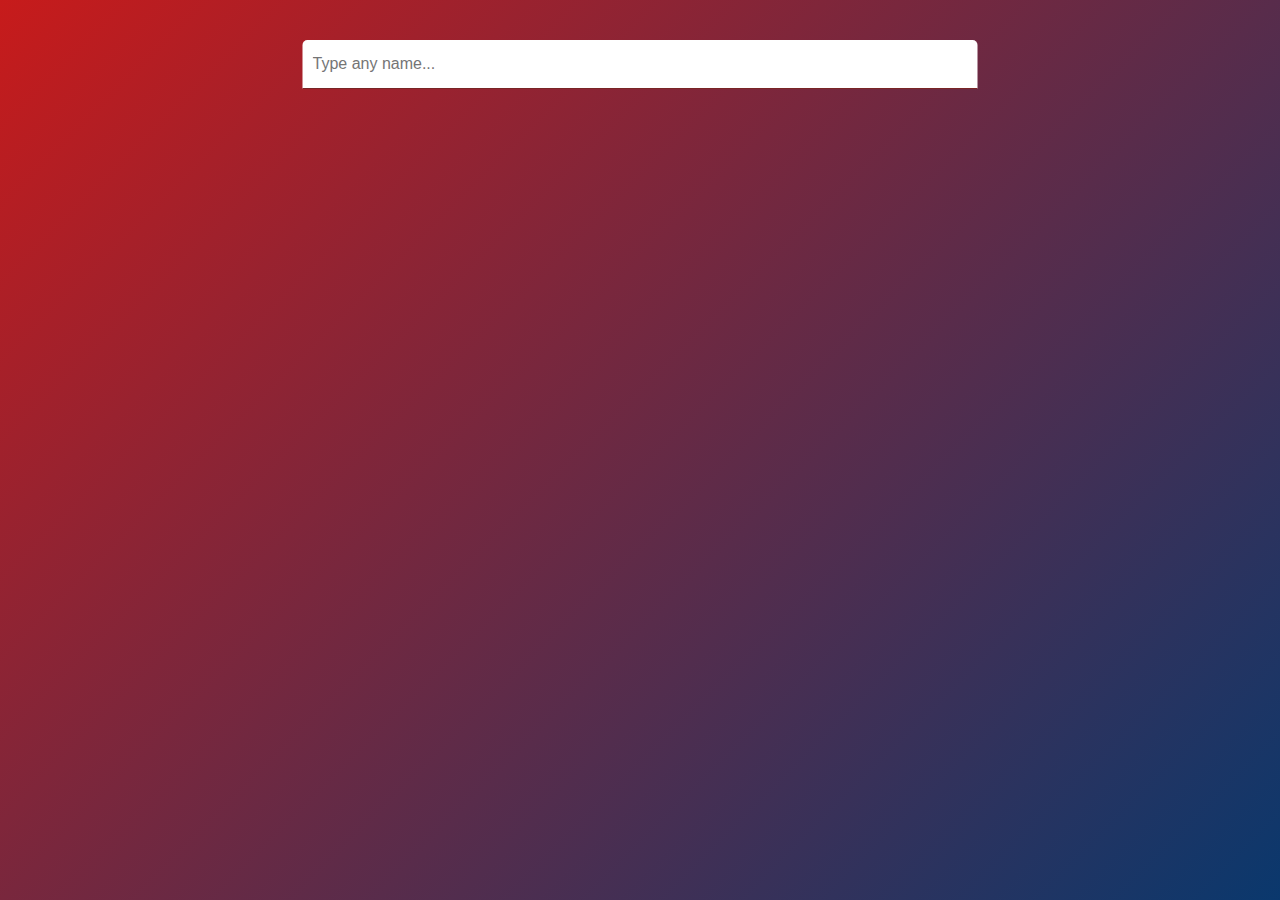
<file: Autocomplete Input/index.html>
<!DOCTYPE html>
<html lang="en">
  <head>
    <meta name="viewport" content="width=device-width, initial-scale=1.0" />
    <title>Js Auto complete</title>
    <link href="https://fonts.googleapis.com/css2?family=Poppins&display=swap" rel="stylesheet"/>
    <link rel="stylesheet" href="style.css" />
  </head>

  <body>
    <form autocomplete="off">
      <div>
        <input type="text" id="input" placeholder="Type any name..." />
      </div>
      <ul class="list">

      </ul>
    </form>
    <script src="script.js"></script>
  </body>
</html>
</file>
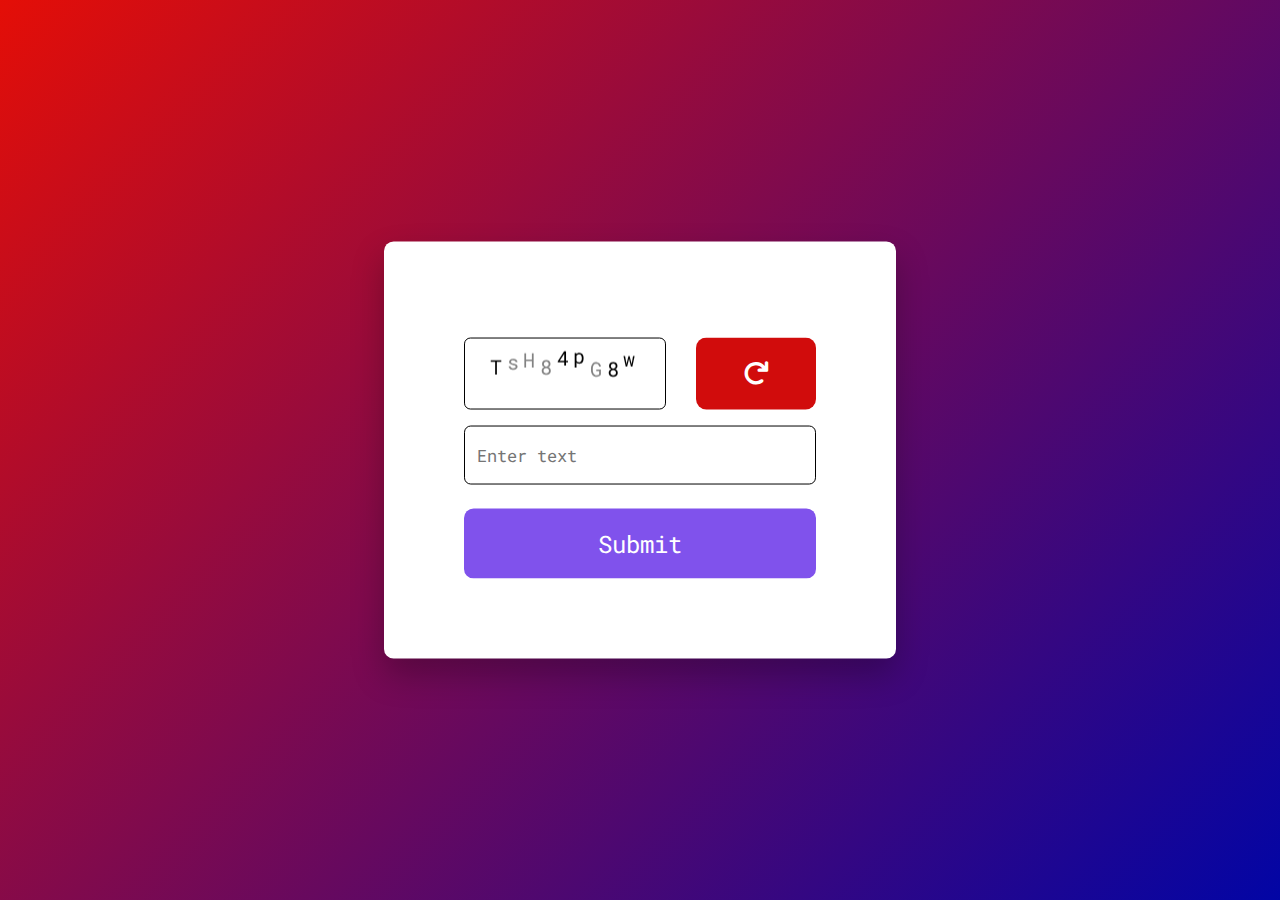
<file: Captcha Generator/index.html>
<!DOCTYPE html>
<html lang="en">
  <head>
    <meta name="viewport" content="width=device-width, initial-scale=1.0" />
    <title>JS Captcha</title>
    <link rel="stylesheet" href="https://cdnjs.cloudflare.com/ajax/libs/font-awesome/6.0.0/css/all.min.css"/>
    <link href="https://fonts.googleapis.com/css2?family=Roboto+Mono:wght@500&display=swap" rel="stylesheet"/>
    <link rel="stylesheet" href="style.css" />
  </head>
  <body>
    <div class="container">

      <div class="wrapper">
        <canvas id="canvas" width="200" height="70"></canvas>
        <button id="reload-button">
          <i class="fa-solid fa-arrow-rotate-right"></i>
        </button>
      </div>
      
      <input type="text" id="user-input" placeholder="Enter text"/>
      <button id="submit-button">Submit</button>

    </div>


    <script src="script.js"></script>
  </body>
</html>
</file>
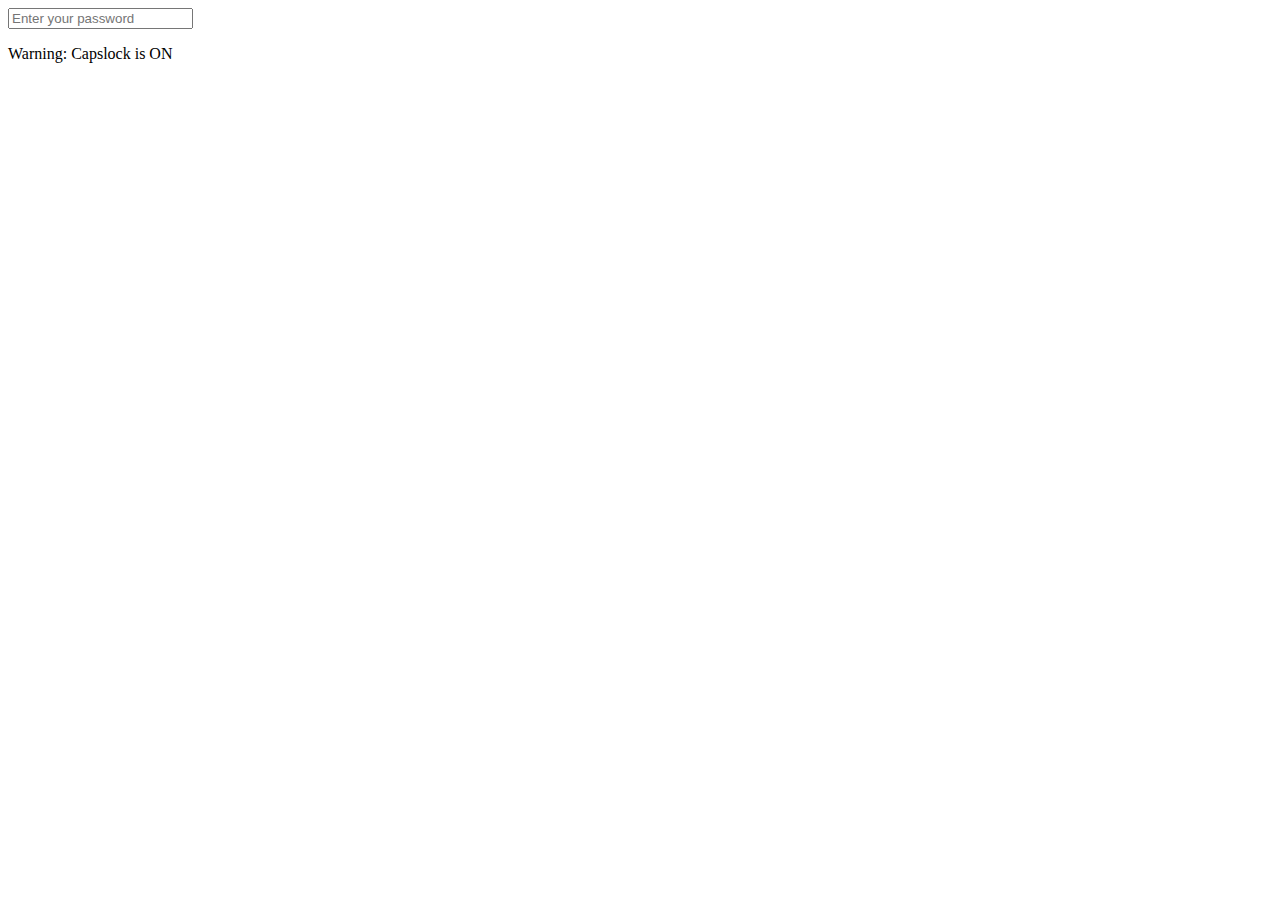
<file: Detect Capslock/index.html>
<!DOCTYPE html>
<html lang="en">
<head>
</head>
<body>
    <div class="container">
        <input type="password" id="password" placeholder="Enter your password">
        <p id="warning">Warning: Capslock is ON</p>
    </div>

    <!--Script-->
    <script>const password = document.querySelector("#password");
        const warning = document.querySelector("#warning");
        
        password.addEventListener("keyup", function(e){
            if(e.getModifierState("CapsLock")){
                warning.style.display = "block";
            }
            else{
                warning.style.display = "none";
            }
        });</script>
</body>
</html>
</file>
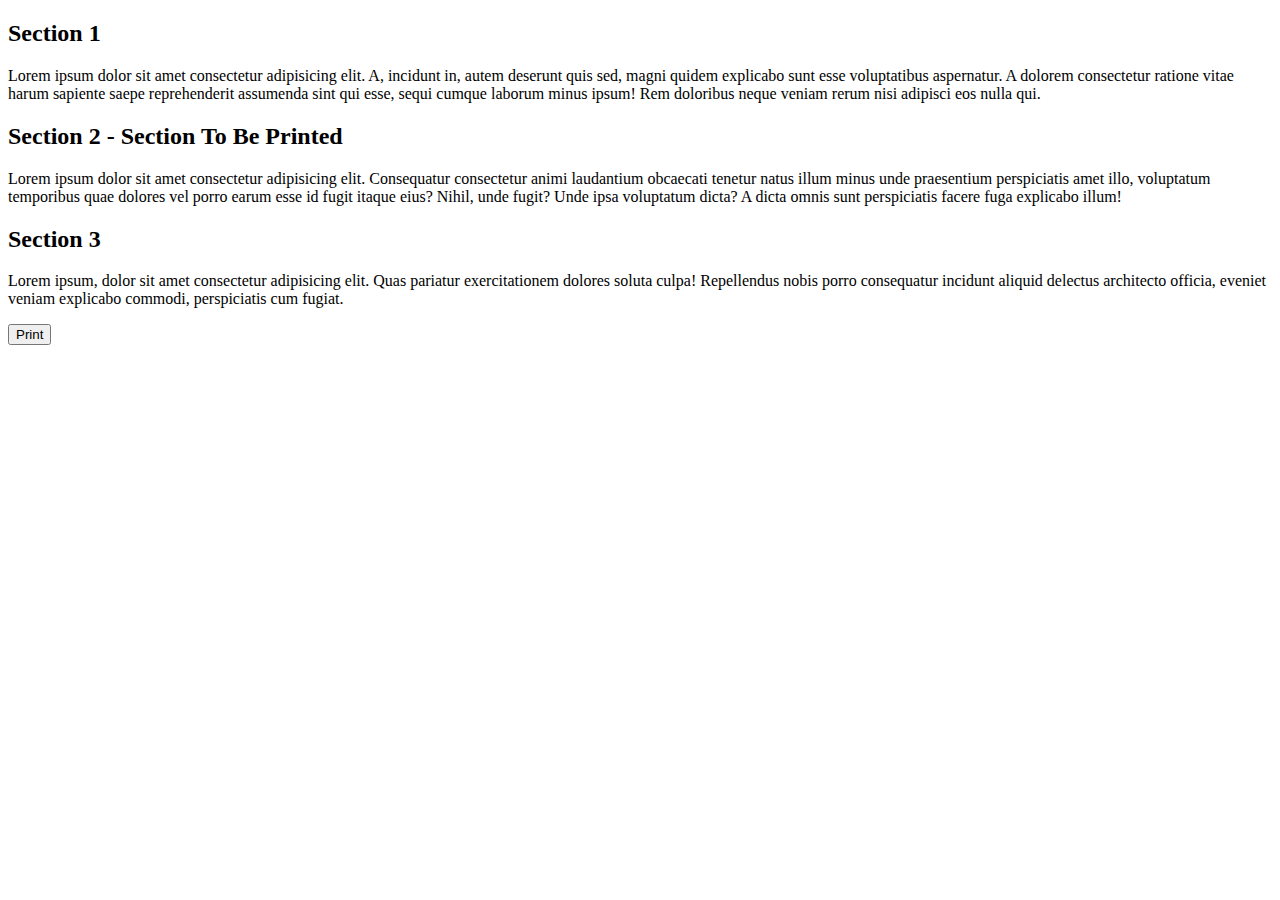
<file: Print A Div/index.html>
<!DOCTYPE html>
<html lang="en">
<head>
    <meta name="viewport" content="width=device-width, initial-scale=1.0">
    <title>Print Div Content</title>
    <!-- Stylesheet -->
    <style>
        @media print{
    #s1, #s3{
        visibility: hidden;
    }
}
    </style>
</head>
<body>
    <section id="s1">
        <h2>Section 1</h2>
        <p>
            Lorem ipsum dolor sit amet consectetur adipisicing elit. A, incidunt in, autem deserunt quis sed, magni quidem explicabo sunt esse voluptatibus aspernatur. A dolorem consectetur ratione vitae harum sapiente saepe reprehenderit assumenda sint qui esse, sequi cumque laborum minus ipsum! Rem doloribus neque veniam rerum nisi adipisci eos nulla qui.
        </p>
    </section>

    <section id="my-section">
        <h2>Section 2 - Section To Be Printed</h2>
        <p>Lorem ipsum dolor sit amet consectetur adipisicing elit. Consequatur consectetur animi laudantium obcaecati tenetur natus illum minus unde praesentium perspiciatis amet illo, voluptatum temporibus quae dolores vel porro earum esse id fugit itaque eius? Nihil, unde fugit? Unde ipsa voluptatum dicta? A dicta omnis sunt perspiciatis facere fuga explicabo illum!</p>
    </section>

    <section id="s3">
        <h2>Section 3</h2>
        <p>
            Lorem ipsum, dolor sit amet consectetur adipisicing elit. Quas pariatur exercitationem dolores soluta culpa! Repellendus nobis porro consequatur incidunt aliquid delectus architecto officia, eveniet veniam explicabo commodi, perspiciatis cum fugiat.
        </p>
    </section>

    <button onclick="window.print()">Print</button>
</body>
</html>
</file>
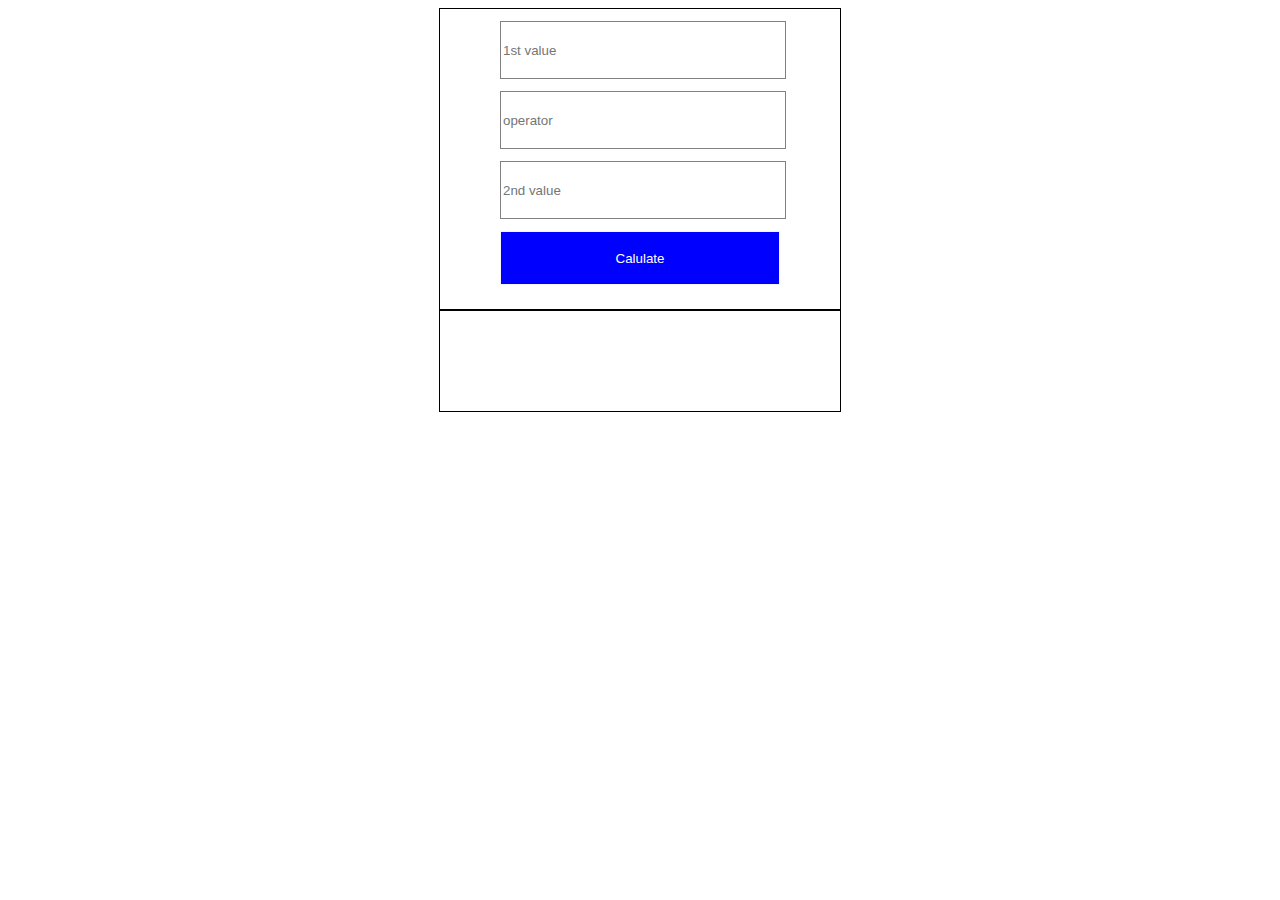
<file: calculator.html>
<!DOCTYPE html>
<html lang="en">
<head>
    <meta charset="UTF-8">
    <meta name="viewport" content="width=device-width, initial-scale=1.0">
    <title>cal</title>
    <style>
        .div{
            border:1px solid black;
            background-color: light grey;
            height:300px;
            width:400px;
            margin: auto;
        }
        .ans{
            border:1px solid black;
            background-color: light grey;
            height:100px;
            width:400px;
            margin: auto;
        }
        input{
            height:18%;
            width:70%;
            margin-left: 15%;
            margin-top: 3%;
            border: 1px solid grey;
        }
        button{
            height:18%;
            width:70%;
            margin-left: 15%;
            margin-top: 3%;
            background-color: blue;
            color: white;
            border: 1px solid rgb(244, 244, 245);
        }
    </style>
</head>
<body>
    <div class="div">
        <input type="text" placeholder="1st value">       
        <input type="text" placeholder="operator">
        <input type="text" placeholder="2nd value">
        <button onclick="cal()">Calulate</button>
    </div>
    <div class="ans">
    </div>
</body>
<script>
    function cal()
    {
        var a=document.getElementsByTagName('input')[0].value
        var b=document.getElementsByTagName('input')[1].value
        var c=document.getElementsByTagName('input')[2].value
        if(c=='+')
        {
            var d=a+b;
        }
        else if(c=='-')
        {
            var d=a-b;
        }
        else if(c=='*')
        {
            var d=a*b;
        }
        else if(c=='/')
        {
            var d=a/b;
        }

        document.getElementsByClassName('ans')[0].innerHTML=`${a}  ${c}  ${b}  =  ${d} `        

    }
</script>
</html>
</file>
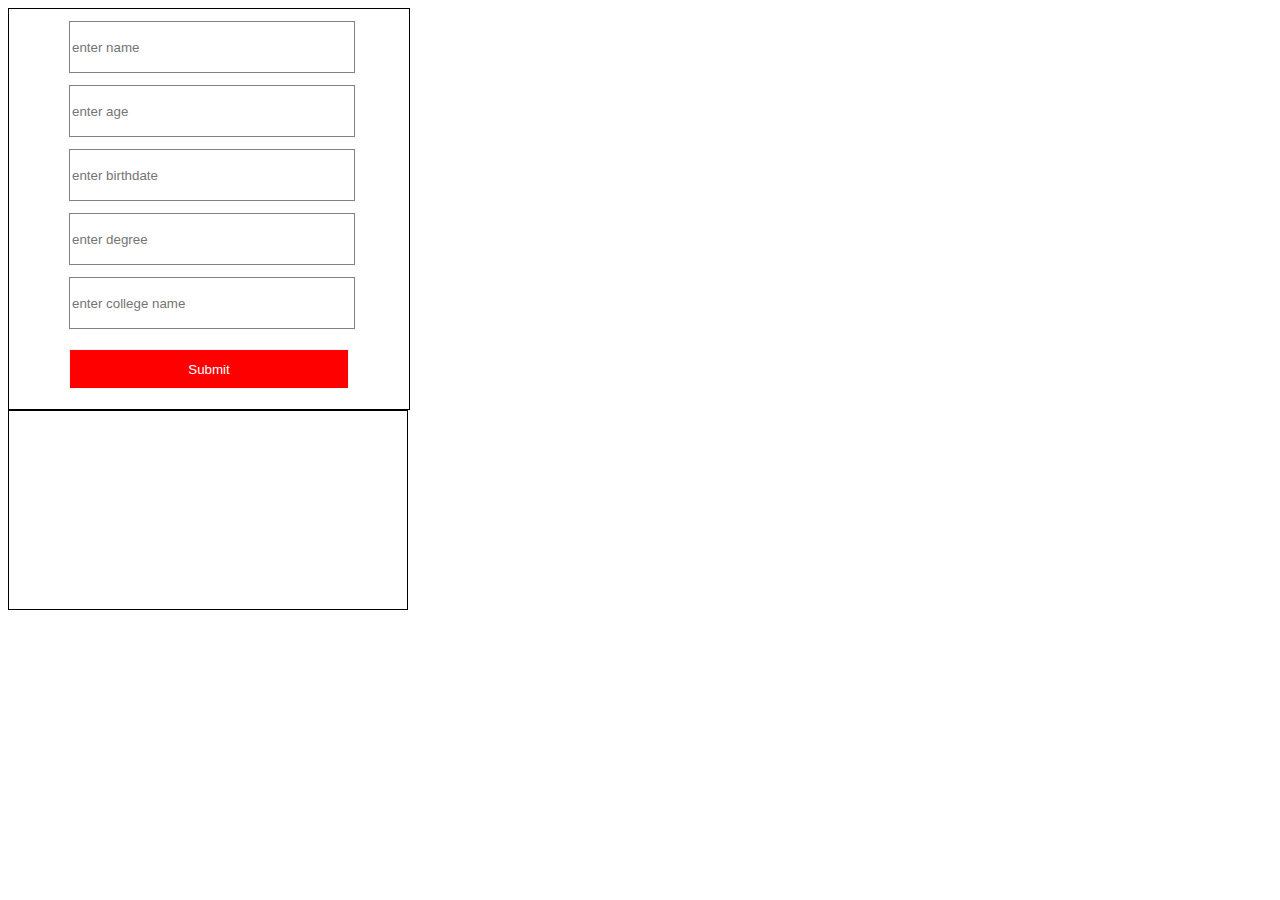
<file: form.html>
<!DOCTYPE html>
<html lang="en">
<head>
    <meta charset="UTF-8">
    <meta name="viewport" content="width=device-width, initial-scale=1.0">
    <title>cal</title>
    <style>
        .div{
            border:1px solid black;
            background-color: light grey;
            height:400px;
            width:400px;
        }
        .ans{
            border:1px solid black;
            background-color: light lightcoral;
            height:200px;
            width:400px;
            line-height: 25px;
            font-size: 25px;
            padding-left: 4%;
            box-sizing: border-box;
        }
        input{
            height:12%;
            width:70%;
            margin-left: 15%;
            margin-top: 3%;
            border: 1px solid grey;
        }
        button{
            height:10%;
            width:70%;
            background-color: red;
            color: white;
            margin-left: 15%;
            margin-top: 5%;
            border: 1px solid rgb(244, 244, 245);
        }
    </style>
</head>
<body>
    <div class="div">
        <input type="text" placeholder="enter name">       
        <input type="text" placeholder="enter age">
        <input type="text" placeholder="enter birthdate">
        <input type="text" placeholder="enter degree">
        <input type="text" placeholder="enter college name">
        <button onclick="cal()"> Submit </button>
    </div>
    <div class="ans">
    </div>
</body>
<script>
    function cal()
    {
        var a=document.getElementsByTagName('input')[0].value
        var b=document.getElementsByTagName('input')[1].value
        var c=document.getElementsByTagName('input')[2].value
        var d=document.getElementsByTagName('input')[3].value
        var e=document.getElementsByTagName('input')[4].value
     

        document.getElementsByClassName('ans')[0].innerHTML=`<br>Your name : ${a}<br> your age:  ${b}<br>
        your birthday :  ${b}  <br> your degree :  ${d} <br> your college ${e} `        

    }
</script>
</html>
</file>
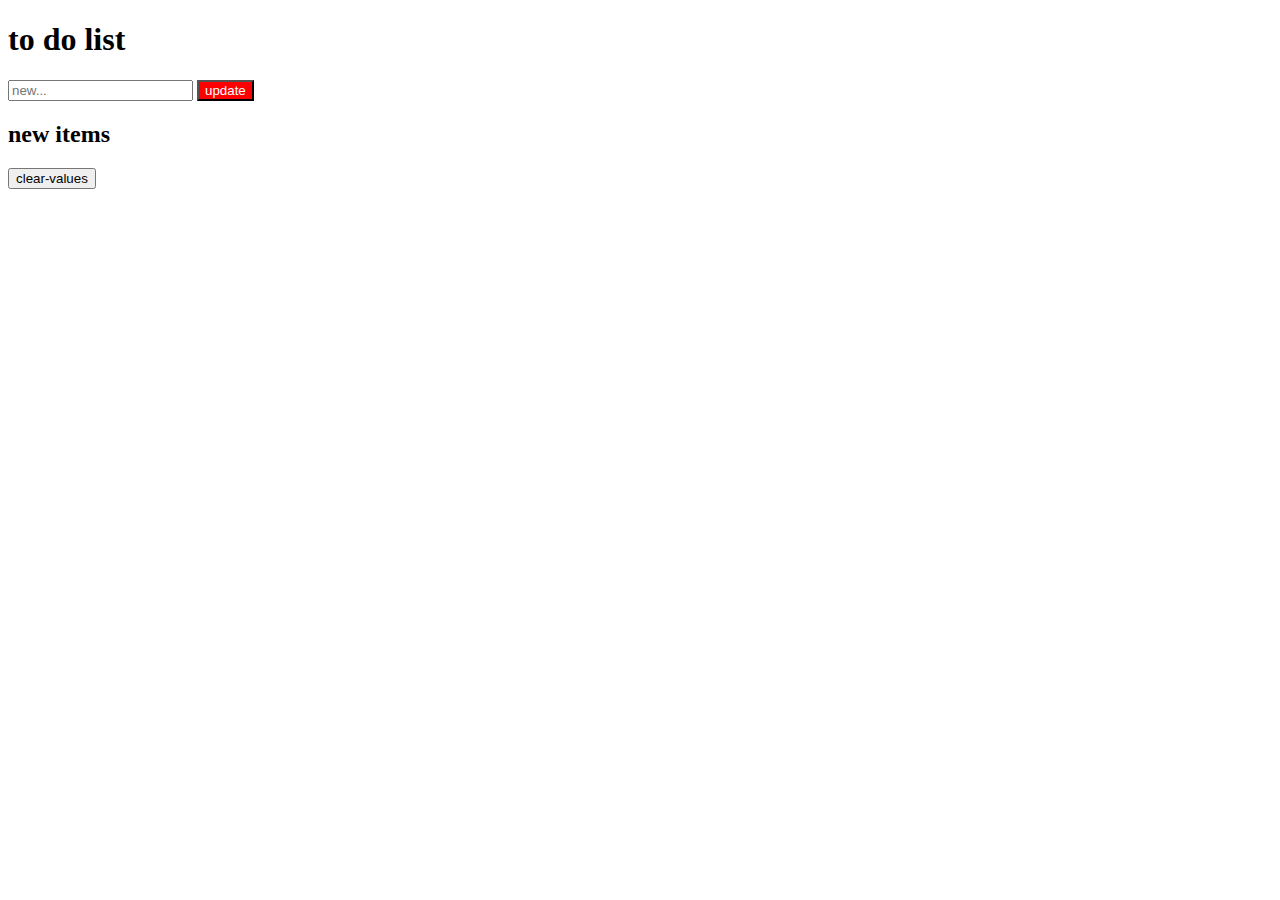
<file: to do list.html>
<!DOCTYPE html>
<html lang="en">
<head>
    <meta charset="UTF-8">
    <meta name="viewport" content="width=device-width, initial-scale=1.0">
    <title>To Do List</title>
    <style>
        li{
            background-color: rgb(94, 252, 115);
            height: 40px;
            width:200px;
            padding: 10px 20px;
            box-sizing: border-box;
            margin-top: 5px;
            position: relative;
        }
        .del{
            background-color: blue;
            color: white;
            position: absolute;
            right: 5%;
        }
        .up{
            background-color: red;
            color:white;
            margin-left:x0px;
            margin-top:0px;
        }
        .edt{
            background-color: blue;
            color: white;
            position: absolute;
            right: 35%;
        }
    </style>
</head>
<body>
    <h1>to do list</h1>
    <form action="">
        <input type="text" name="" id="" placeholder="new...">
        <button type="button" onclick="updatevalue(event)" class="up">update</button>
    </form>
    <h2>new items</h2>
    <ul>

    </ul>
    <button onclick="c()">clear-values</button>
</body>
<!-- /////////////////////////////////////////// -->
<script>
    let ul=document.querySelector("ul")
    let input=document.querySelector("input")
    let form=document.querySelector("form")

    let itemarray=localStorage.getItem("i") ? JSON.parse(localStorage.getItem("i")) : []//make array to store values
                               //if array has item it convert into prase and show else it store empty array
    //console.log(itemarray);

    form.addEventListener("submit",function(e){     //store when enter
        e.preventDefault()                          //it focus on input after pressing enter
        itemarray.push(input.value)                 //push value of user into array
        localStorage.setItem("i",JSON.stringify(itemarray)) //set item after making string
        limaker(input.value)
        input.value="  "          
    })

    let data=JSON.parse(localStorage.getItem("i"))
     data.forEach((data,index)=>
     limaker(data,index))

    function limaker(text,index)/////////////////////////////////////////
    {   
        let li=document.createElement("li")
        li.innerHTML=text
        ul.appendChild(li)

        let b=document.createElement("button")//add delete
        b.innerHTML="delete"
        b.classList.add("del")
        li.appendChild(b)
        b.onclick=function(){
            deletework(index)
        }   

        let e=document.createElement("button")  //add edit
        e.innerHTML="edit"
        e.classList.add("edt")
        li.appendChild(e)
        e.onclick=function(){
            edit(text,index)
        }   
    }
    function deletework(i)////////////////////////////////////
    {
        itemarray.splice(i,1)//delete from array
        localStorage.setItem("i",JSON.stringify(itemarray))//add delteted array in local storage
        location.reload()// reload page
    }
    let handler=-1

    function edit(value,i)//////////////////////////////////////
    { 
      input.value=value
      handler=i
    }

    function updatevalue(e)/////////////////////////////////
    {
        let newvalue=input.value
        if(handler===-1){
            alert("pres enter key for new data")
        }
        else{
        itemarray[handler]=newvalue
        localStorage.setItem("i",JSON.stringify(itemarray))
        ul.innerHTML=" "

        itemarray.forEach((data,index)=>
        limaker(data,index))
        }
        input.value=""
        handler=-1
    }
    function c()    ////////////////////////////////////////////
    {
        ul.innerHTML=" "
        localStorage.clear();
        console.log("cleared")
    }
</script>
</html>
</file>
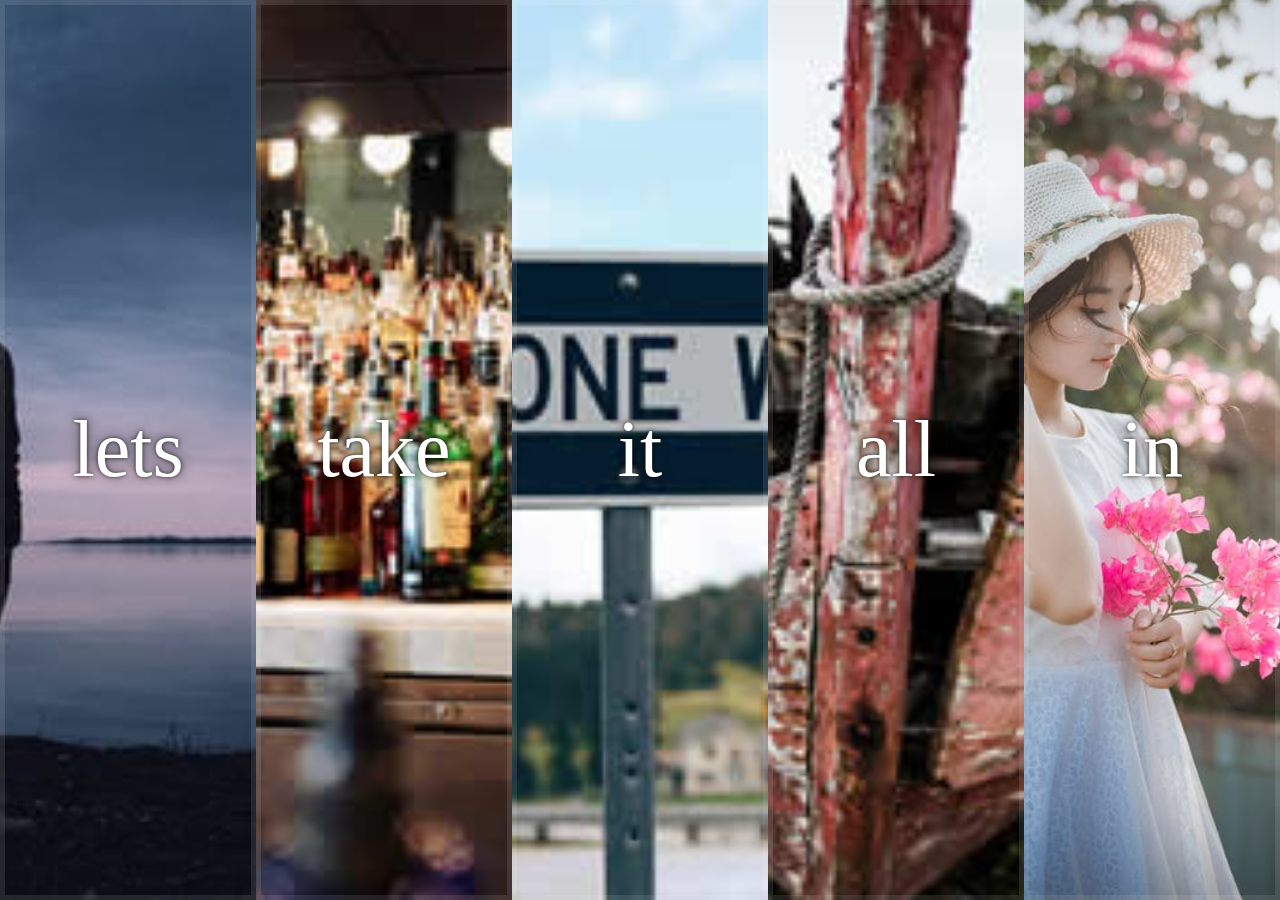
<file: assendent-theme/aa.html>
<!DOCTYPE html>
<html lang="en">
<head>
    <meta charset="UTF-8">
    <meta name="viewport" content="width=device-width, initial-scale=1.0">
    <title>Document</title>
    <link rel="stylesheet" href="aa.css">
</head>
<body>
    <div class="panels">
        <div class="panel panel1">
            <p>hey</p>
            <p>lets</p>
            <p>dance</p>
        </div>
        <div class="panel panel2">
            <p>give</p>
            <p>take</p>
            <p>recieve</p>
        </div>
        <div class="panel panel3">
            <p>experience</p>
            <p>it</p>
            <p>today</p>
        </div>
        <div class="panel panel4">
            <p>give</p>
            <p>all</p>
            <p>you can</p>
        </div>
        <div class="panel panel5">
            <p>life</p>
            <p>in</p>
            <p>motion</p>
        </div>
    </div>


<script>
 const panels=document.querySelectorAll('.panel');
 panels.forEach(panel1=> panel1.addEventListener('click',toggleOpen));
 panels.forEach(panel=>panel.addEventListener('transitionend',toggleActive))
 
 function toggleOpen()
 {
     console.log('hello')
    this.classList.toggle('open');
     
 }

 function toggleActive(e)
 {
    console.log(e.propertyName);
    if(e.propertyName.includes('flex'))
    {
        this.classList.toggle('open-active');
    }
     
 }

</script>

</body>
</html>
</file>
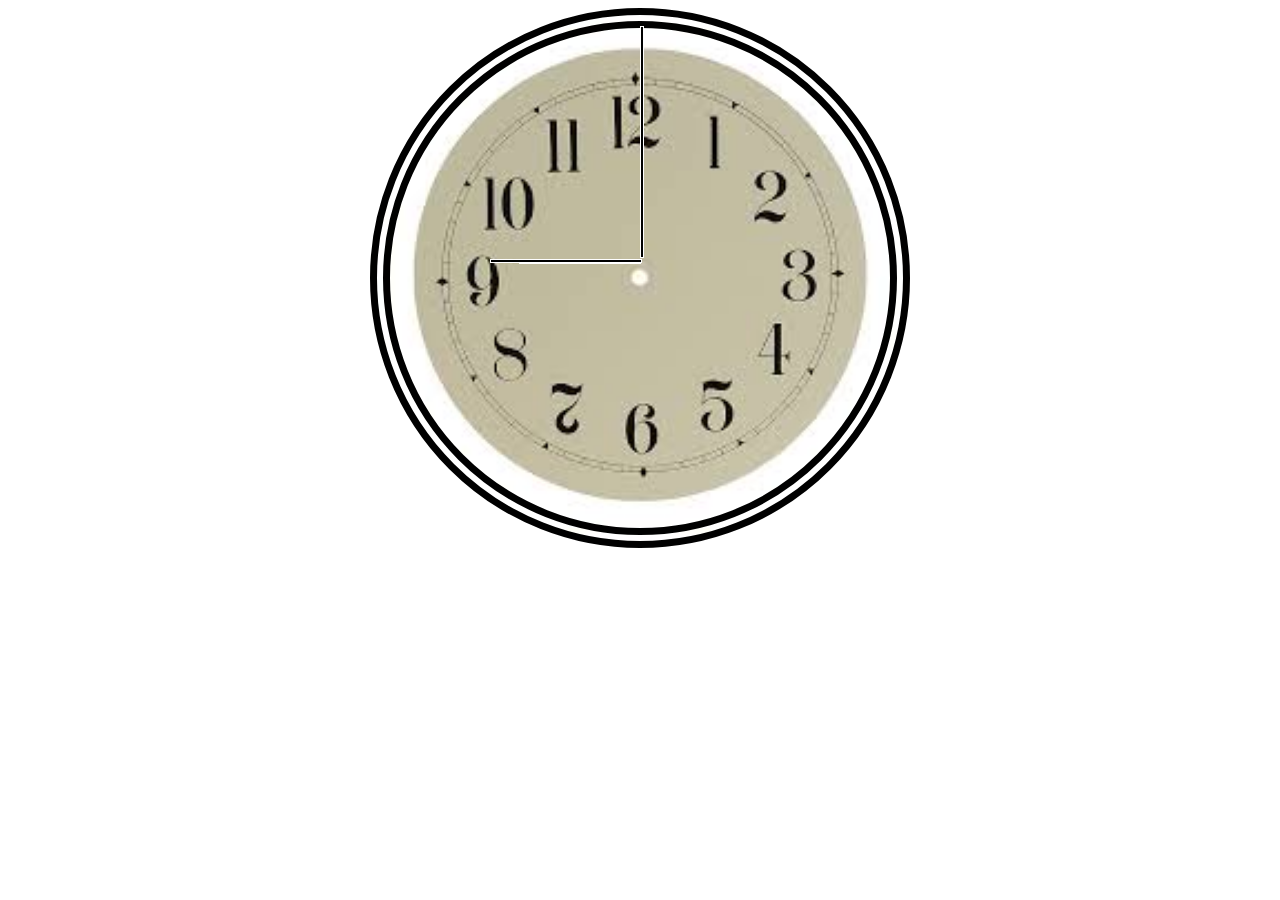
<file: clock/clock.html>
<!DOCTYPE html>
<html lang="en">
<head>
    <meta charset="UTF-8">
    <meta name="viewport" content="width=device-width, initial-scale=1.0">
    <title>Document</title>
</head>
<style>
    .cir{
        height:500px;
        width:500px;
        border:20px double black;
        border-radius: 50%;
        margin: auto;
        background-image:url('aa.jfif');
        background-size:100% 100% ;
    }
    .ssui{
        height:2px;
        width:230px;
        border:1px solid black;
        margin-left: 20px;
        margin-top: 228px;
        transform-origin: 100%;
        transform: rotate(90deg);
        background-color: black;
        border: 1px solid white;
    }
    .hsui{
        height:2px;
        width:120px;
        border:1px solid black;
        margin-left: 129px;
        margin-top: 0spx;
        transform-origin: 100%;
        transform: rotate(0deg);
        background-color:black;
        border: 1px solid white;
    }
    .msui{
        height:2px;
        width:150px;
        border:1px solid black;
        margin-left: 100px;
        margin-top: -5px;
        transform-origin: 100%;
        transform: rotate(0deg);
        background-color: black;
        border: 1px solid white;
    }
</style>
<body>
    <div class="cir">
        <div class="ssui"></div>
        <div class="hsui"></div>
        <div class="msui"></div>
    </div>
</body>
<script>
    function clock()
    {
    var d=new Date();
    var s=d.getSeconds();
    s=s/60*360+90;
    var h=d.getHours();
    h=h/12*360+90;
    var m=d.getMinutes()
    m=m/60*360+90;

    document.getElementsByClassName('ssui')[0].style.transform=`rotate(${s}deg)`
    document.getElementsByClassName('hsui')[0].style.transform=`rotate(${h}deg)`
    document.getElementsByClassName('msui')[0].style.transform=`rotate(${m}deg)`
    }
    setInterval(clock,1000)
</script>
</html>
</file>
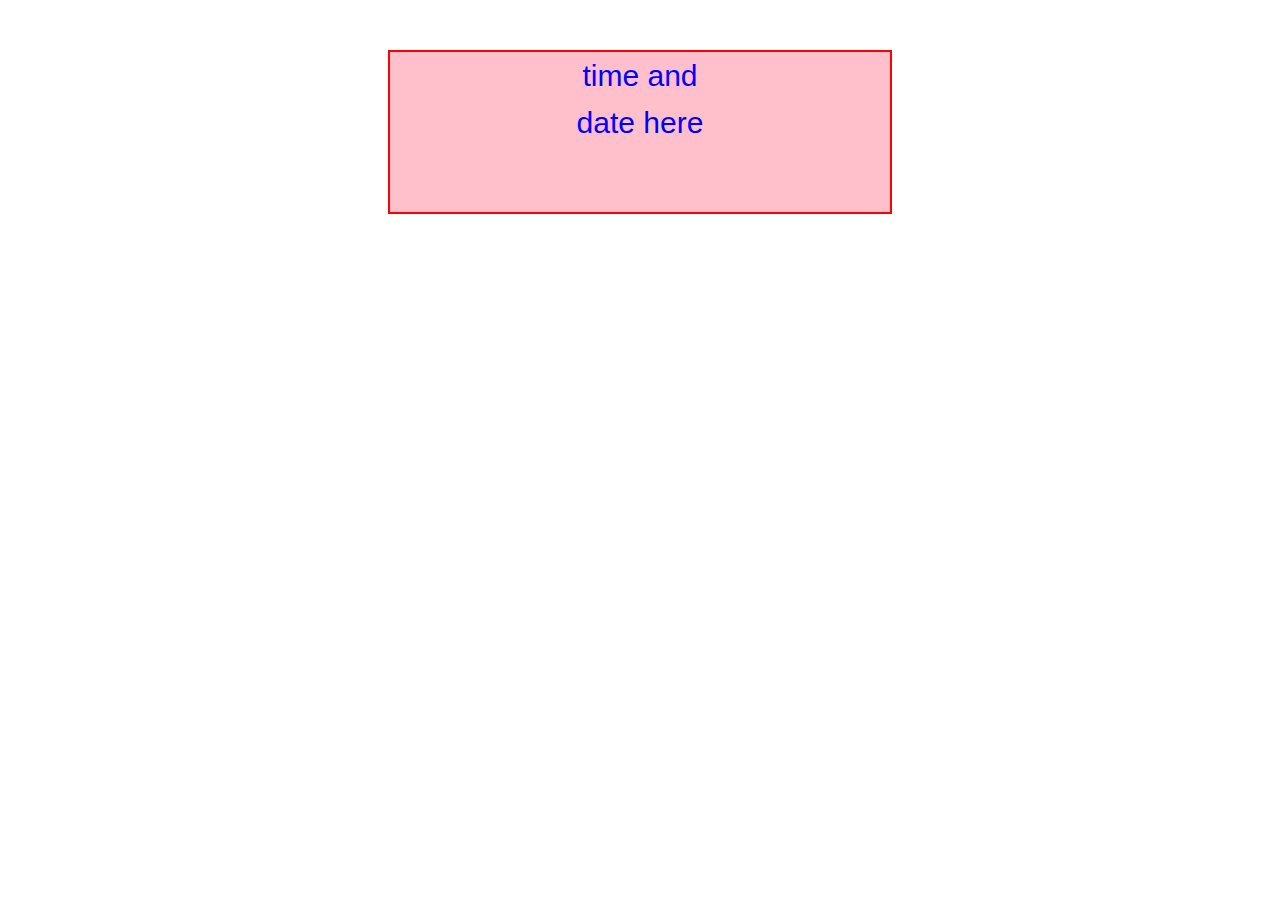
<file: digital clock/clock.html>
<!DOCTYPE html>
<html lang="en">
<head>
    <meta charset="UTF-8">
    <meta name="viewport" content="width=device-width, initial-scale=1.0">
    <title>clock digital</title>
</head>
<style>
    .main{
        background-color: pink;
        margin: auto;
        margin-top: 50px;
        height:160px;
        width:500px;
        border: 2px double red;
        /* border-radius: 50%; */
        text-align: center;
        font-size: 30px;
        font-family: 'Franklin Gothic Medium', 'Arial Narrow', Arial, sans-serif;
        color: blue;
        line-height: 47px;
    }    
   
</style>
</head>
 <body>
      <div class="main">time and<br> date here   </div>
</body>
<script> 

    function clock()
    { 
        var date=new Date();
        
        var h=date.getHours();
        if(h<10)
        {
            h='0'+h;
        }
        if(h>12)
        {
            h=h-12
        }
        var m=date.getMinutes();
        if(m<10)
        {
            m='0'+m;
        }
        var da=['Sunday','mon','tues','wed','thurs','fri','sat']
        var day=date.getDay();
        day=da[day]

        var s=date.getSeconds(); 
         if(h>12)
        {
            s=s+'pm'
        }
        else if(h<12)
        {
            s=s+'  am'
        }
        var da=date.getDate();
        if(da<10)
        {
            da='0'+da;
        }
        var ma=['jan','feb','mar','april','may','june','july','aug','sep','oct','nov','dec']
        var d=date.getMonth();
        d=ma[d]
        if(d<10)
        {
            d='0'+d;
        }
        var y=date.getFullYear();
        
        document.getElementsByClassName('main')[0].innerHTML=`${da}   -   ${d}  -   ${y}<br>  ${day}<br>${h}  :  ${m}  :  ${s}`
    }
    setInterval(clock,1000)

</script>
</html>
</file>
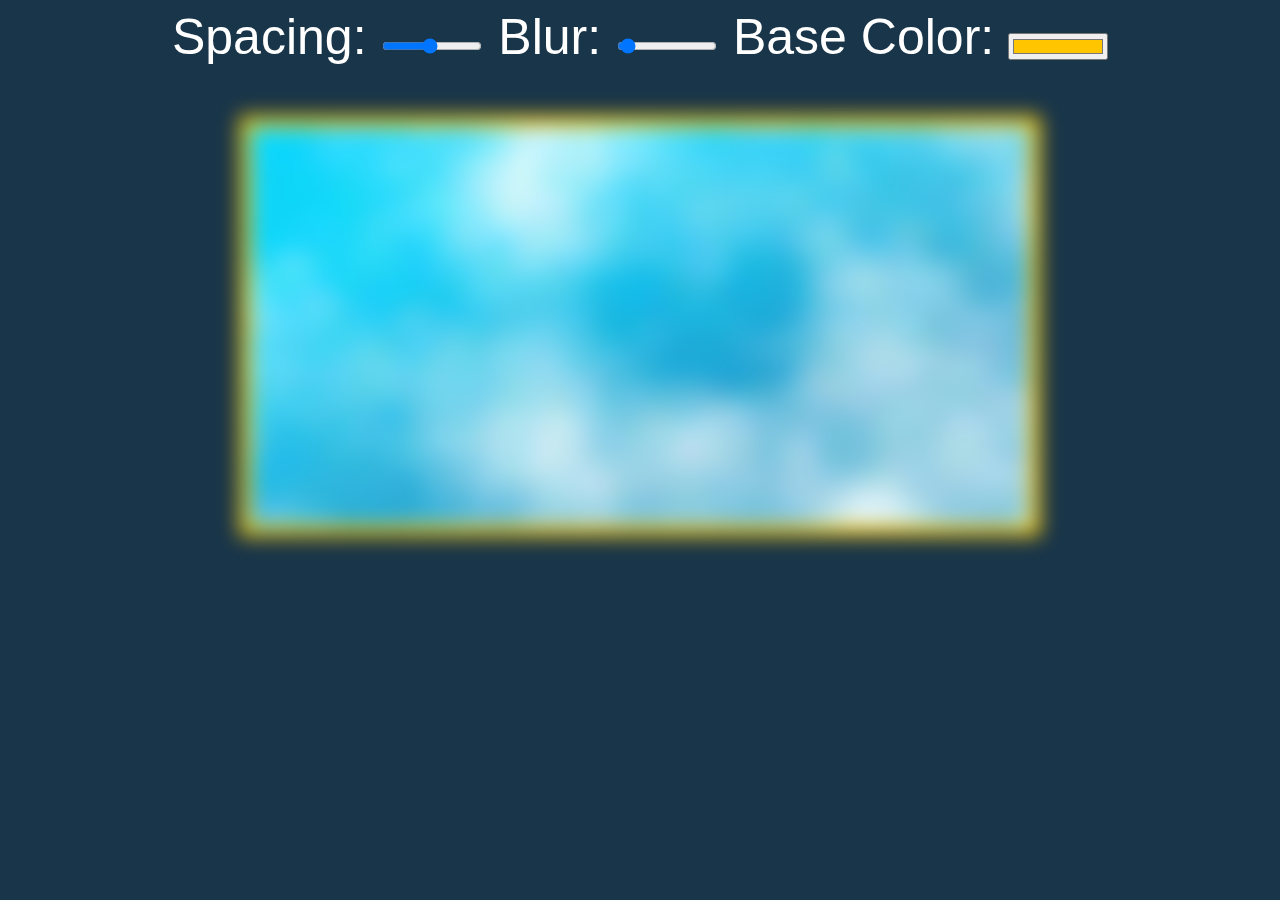
<file: Dom/dom.html>
<!DOCTYPE html>
<html lang="en">
<head>
    <meta charset="UTF-8">
    <meta name="viewport" content="width=device-width, initial-scale=1.0">
    <title>blue,boder,color</title>
    <link rel="stylesheet" href="dom.css">
</head>
<body>
    <div class="controls">
        <label for="spacing"> Spacing: </label>
        <input id="spacing" type="range" name="spacing" min="10" max="200" value="100" data-sizing="px"></input>

        <lable for="blur">Blur:      </lable>
        <input id="blur" type="range" name="blur" min="0" max="25"  value="1" data-sizing="px">   

        <lable for="base">Base Color:      </lable>
        <input id="base" type="color" name="base" min="0" max="25"  value="#ffc600" data-sizing="px">   
    </div>
<img id="img" src="sky.jpg" alt="">

<script>
const inputs =document.querySelectorAll(".controls input");
inputs.forEach(input =>input.addEventListener("change",handleUpdate));
inputs.forEach(input =>input.addEventListener("click",handleUpdate));

function handleUpdate() 
{
    const suffix = this.dataset.sizing ||"";
    console.log(`name=`,this.name);
    console.log(`value = `,this.value);
    console.log(`unit =`,this.dataset.sizing);
    document.documentElement.style.setProperty(`--${this.name}`, this.value + suffix); // style.padding=20px
}
</script>
</body>
</html>
</file>
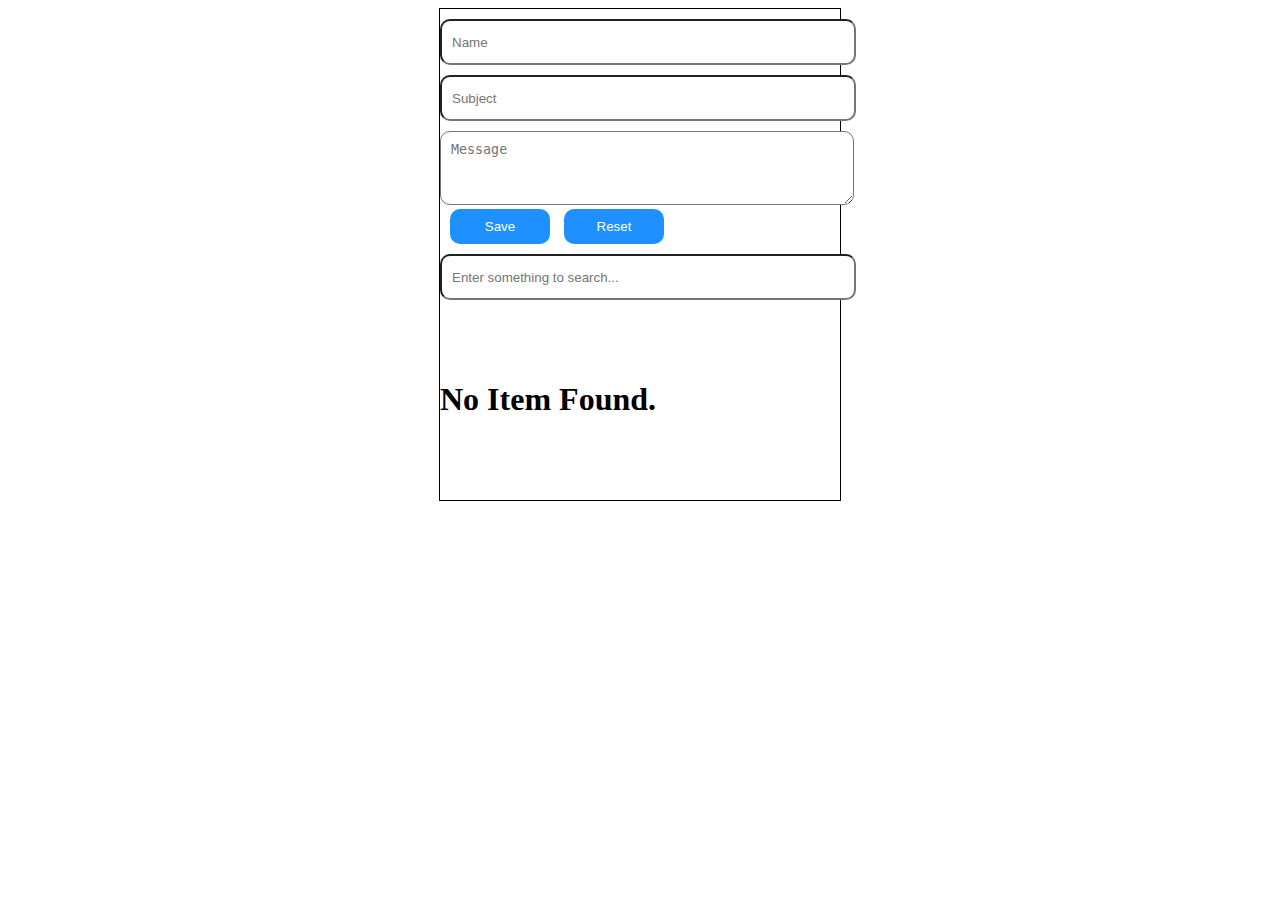
<file: Post and get/form.html>
<!DOCTYPE html>
<html lang="en">
  <head>
    <link rel="stylesheet" href="form.css">
    <meta charset="UTF-8" />
    <meta name="viewport" content="width=device-width, initial-scale=1.0" />
    <meta http-equiv="X-UA-Compatible" content="ie=edge" />
    <title>big form</title>  
  </head>
<body>
  <form id="formOne">
    <input type="text" placeholder="Name" name="name" />
    <input type="text" placeholder="Subject" name="subject" />
    <textarea placeholder="Message" rows="4" name="message"></textarea>
          <!-- ///////////// -->    
    <button type="button" onclick="saveToLocalStorage()">Save</button>
        <button type="button" onclick="resetLocalStorage()">Reset</button>
    
        <input
          type="text"
          onchange=""
          name="search"
          oninput="doSearch(event)"
          placeholder="Enter something to search..."/>
  
    <div class="list"></div>
  </form>
  <script>
      
      function saveToLocalStorage() {
        var name = document.forms["formOne"]["name"].value;
        var subject = document.forms["formOne"]["subject"].value;
        var message = document.forms["formOne"]["message"].value;
        
        if (name && subject && message) {
          console.log(name, subject, message);


        

          let formData = {name,subject,message};
          let formDataList = localStorage.getItem("formDataList");
          if (formDataList) 
          {
            formDataList = JSON.parse(formDataList);
            formDataList.push(formData);
            localStorage.setItem("formDataList", JSON.stringify(formDataList));
            clearForm();
            alert("Saved");
            renderToBody();
          }
          else 
          {
            localStorage.setItem("formDataList", JSON.stringify([formData]));
            clearForm();
            alert("Saved");
            renderToBody();
          }
        } 
        
        else {
          alert("Fill all fields.");
        }
      }
    function renderToBody() 
    {
      let list = document.getElementsByClassName("list")[0];
      let formDataList = localStorage.getItem("formDataList");
      if (formDataList) 
      {
        formDataList = JSON.parse(formDataList);
        let listHtml = "";
        formDataList.forEach(listItem => 
        {
          listHtml += `<div class="list-item" draggable="true">
          <div class="title">
            ${listItem.name}
          </div>
          <div class="subject">
            ${listItem.subject}
          </div>
          <div class="message">
            ${listItem.message}
          </div>
          </div>`;
          console.log(listItem)
        });
      
          list.innerHTML = listHtml;
      } else 
      {
          list.innerHTML = `<h1 style="text-align:center;padding:20px 0px">No Item Found.</h1>`;
      }
    }
      renderToBody();

      function doSearch(e) 
      {
        let query = e.target.value;
        let formDataList = localStorage.getItem("formDataList");
        if (!formDataList) 
        {
          return false;
        }
        else 
        {
          formDataList = JSON.parse(formDataList);
          let listItems = formDataList.filter(listItem => 
          {
            return listItem.name.includes(query);
          });
          let listHtml = "";
          console.log(listItems);

          if (listItems.length) 
          {
            listItems.forEach(listItem => 
            {
              listHtml += `<div class="list-item" draggable="true">
          <div class="title">
            ${listItem.name}
          </div>
          <div class="subject">
            ${listItem.subject}
          </div>
          <div class="message">
            ${listItem.message}
          </div>
        </div>`;
            });
            document.getElementsByClassName("list")[0].innerHTML = listHtml;
          } 
          else 
          {
            document.getElementsByClassName(
              "list"
            )[0].innerHTML = `<h1 style="text-align:center;padding:20px 0px">No Item Found.</h1>`;
          }
        }
      }
      function clearForm() {
        document.forms["formOne"]["name"].value = "";
        document.forms["formOne"]["subject"].value = "";
        document.forms["formOne"]["message"].value = "";
      }
      function resetLocalStorage() {
        let formDataList = localStorage.getItem("formDataList");
        if (formDataList) {
          localStorage.removeItem("formDataList");
          alert("All items are removed.");
          renderToBody();
        } else {
          alert("No item found.");
        }
      }
    </script>
  </body>
</html>
</file>
<file: Autocomplete Input/style.css>
* {
  padding: 0;
  margin: 0;
  box-sizing: border-box;
}
body {
  height: 100vh;
  font-family: "Poppins", sans-serif;

  background: linear-gradient(135deg, #c71b1b, #0a386d);
}
form {
  width: 75vmin;
  height: 100%;
  position: absolute;
  transform: translate(-50%, -50%);
  top: 50%;
  left: 50%;
  padding: 40px 0;
}
input[type="text"] {
  width: 100%;
  padding: 15px 10px;
  border: none;
  border-bottom: 1px solid #792525;
  outline: none;
  border-radius: 5px 5px 0 0;
  background-color: #ffffff;
  font-size: 16px;
}
ul {
  list-style: none;
}
.list {
  width: 100%;
  background-color: #ffffff;
  border-radius: 0 0 5px 5px;
}
.list-items {
  padding: 10px 5px;
}
.list-items:hover {
  background-color: #dddddd;
}
</file>
<file: Captcha Generator/style.css>
* {
  padding: 0;
  margin: 0;
  box-sizing: border-box;
}
body {
  height: 100vh;
  background: linear-gradient(135deg, #e40e07, #0205a5);
}
.container {
  width: 32em;
  background-color: #ffffff;
  padding: 5em;
  border-radius: 0.6em;
  position: absolute;
  transform: translate(-50%, -50%);
  top: 50%;
  left: 50%;
  box-shadow: 0 1em 2em rgba(0, 0, 0, 0.25);
}
.wrapper {
  display: flex;
  align-content: center;
  justify-content: space-between;
  margin: 1em 0;
}
canvas {
  border: 1px solid #000000;
  border-radius: 0.4em;
}
button#reload-button {
  font-size: 26px;
  width: 4.6em;
  background-color: #d10c0c;
  border: none;
  border-radius: 0.4em;
  color: #ffffff;
}
input[type="text"] {
  font-family: "Roboto Mono", monospace;
  font-size: 1.05em;
  width: 100%;
  padding: 1em 0.7em;
  border: 1px solid #000000;
  border-radius: 0.4em;
}
button#submit-button {
  width: 100%;
  background-color: #8052ec;
  color: #ffffff;
  font-size: 1.5em;
  border: none;
  margin-top: 1em;
  padding: 0.8em 0;
  border-radius: 0.4em;
  font-family: "Roboto Mono", monospace;
}
</file>
<file: assendent-theme/aa.css>
html{
    box-sizing: border-box;
    background-color: #ffc600;
    font-size: 'helvetica neue';
    font-size: 20px;
    font-weight: 200;
}
body{
    margin: 0;
}
*,*:before , *:after{  
    box-sizing: inherit;
}
.panels{
    min-height: 100vh;
    overflow: hidden ;
    display: flex;    
}
.panel{
    background-color: #6B0F9C;
    box-shadow:inset 0 0 0px 5px rgba(255,255,255,0.1);
    color:white;
    text-align: center;
    align-items: center;
    flex:1;
    justify-content: center;
    display: flex;
    flex-direction: column;
    transition: font-size 0.7s cubic-bezier(0.61,-0.19,0.7,-0.11),
    flex 0.7s cubic-bezier(0.61,-0.19,0.7,-0.11),
    background 0.2s;
    font-size: 20px;
    background-size: cover;
    background-position: center;

}
.panel1{
    background-image: url("f.jpeg");

}
.panel2{
  background-image: url("01.jpg");
}
.panel3{
    background-image: url("02.jpg");
}
.panel4{
    background-image: url("03.jpg");
}
.panel5{
    background-image: url("2.jpeg");
}
.panel > *{
    margin: 0;
    width:100%;
    transition: transform 0.5s;
    flex:1 0 auto;
    display: flex;
    justify-content: center;
    align-items: center;
}
.panel > *:first-child{
    transform: translateY(-100%);
}
.panel.open-active> *:first-child{
    transform: translateY(0);
}
.panel > *:last-child{
    transform: translateY(100%);
}
.panel.open-active> *:last-child{
    transform: translateY(0);
}
.panel p{
    text-decoration: uppercase;
    font-family: 'Amatic SC',cursive;
    text-shadow: 0 0 4px rgba(0,0,0,0.72),0 0 14px rgba(0,0,0,0.45);
    font-size: 2em;
}
.panel p:nth-child(2)
{
    font-size: 4em;
}
.panel.open{
    flex:5;
    font-size: 40px;
}
@media only screen and (max-width:600px)
{
    .panel p{
        font-size: 1em;
    }
}
</file>
<file: Dom/dom.css>
:root{
    --base:#ffc600;
    --spacing:10px;
    --blur:10px;
    --h:400px;
}
img{
    height: var(--h);
    width:780px;
    padding: var(--spacing);
    background: var(--base);
    filter:blur(var(--blur))
}
.h2{
    color: var(--base);
}
body{
    text-align: center;
    background: #193549;
    color: white;
    font-family: "helvetica neue", sans-serif;
    font-weight: 100;
    font-size: 50px;
    /* z-index: -6; */
}
.controls {
    margin-bottom: 50px;
    }
    input {
    width: 100px;
    }
</file>
<file: Post and get/form.css>
#formOne {
    width: 400px;
    margin-left: auto;
    margin-right: auto;
    border:1px solid black;
    /* padding: 20px; */
  }
  input {
    width: 100%;
    height: 40px;
    padding-left: 10px;
    margin-top: 10px;
    border-radius: 10px;
    outline: none;
  }
  textarea {
    width: 100%;
    border-radius: 10px;
    margin-top: 10px;
    padding-top: 10px;
    padding-left: 10px;
    outline: none;
  }
  button {
    outline: none;
    padding: 10px;
    background-color: dodgerblue;
    color: white;
    border-radius: 10px;
    width: 100px;
    cursor: pointer;
    border: none;
    margin-left: 10px;
  }
  button:focus {
    outline: none;
  }
  #btn-group {
    display: flex;
    justify-content: center;
    flex-direction: row;
    margin-top: 20px;
  }
  .list {
    margin: 40px 0px;
    display: flex;
    justify-content: space-between;
    flex-wrap: wrap;
    align-content: center;
  }
  .list-item {
    width: 150px;
    box-shadow: 0px 0px 2px 0px black;
    padding: 20px;
    text-align: justify;
    margin-bottom: 20px;
  }
  .title {
    background-color: dodgerblue;
    color: white;
    text-align: center;
    padding: 10px 0px;
    font-weight: bolder;
  }
  .subject {
    font-weight: bolder;
    padding: 10px 0px;
  }
</file>
